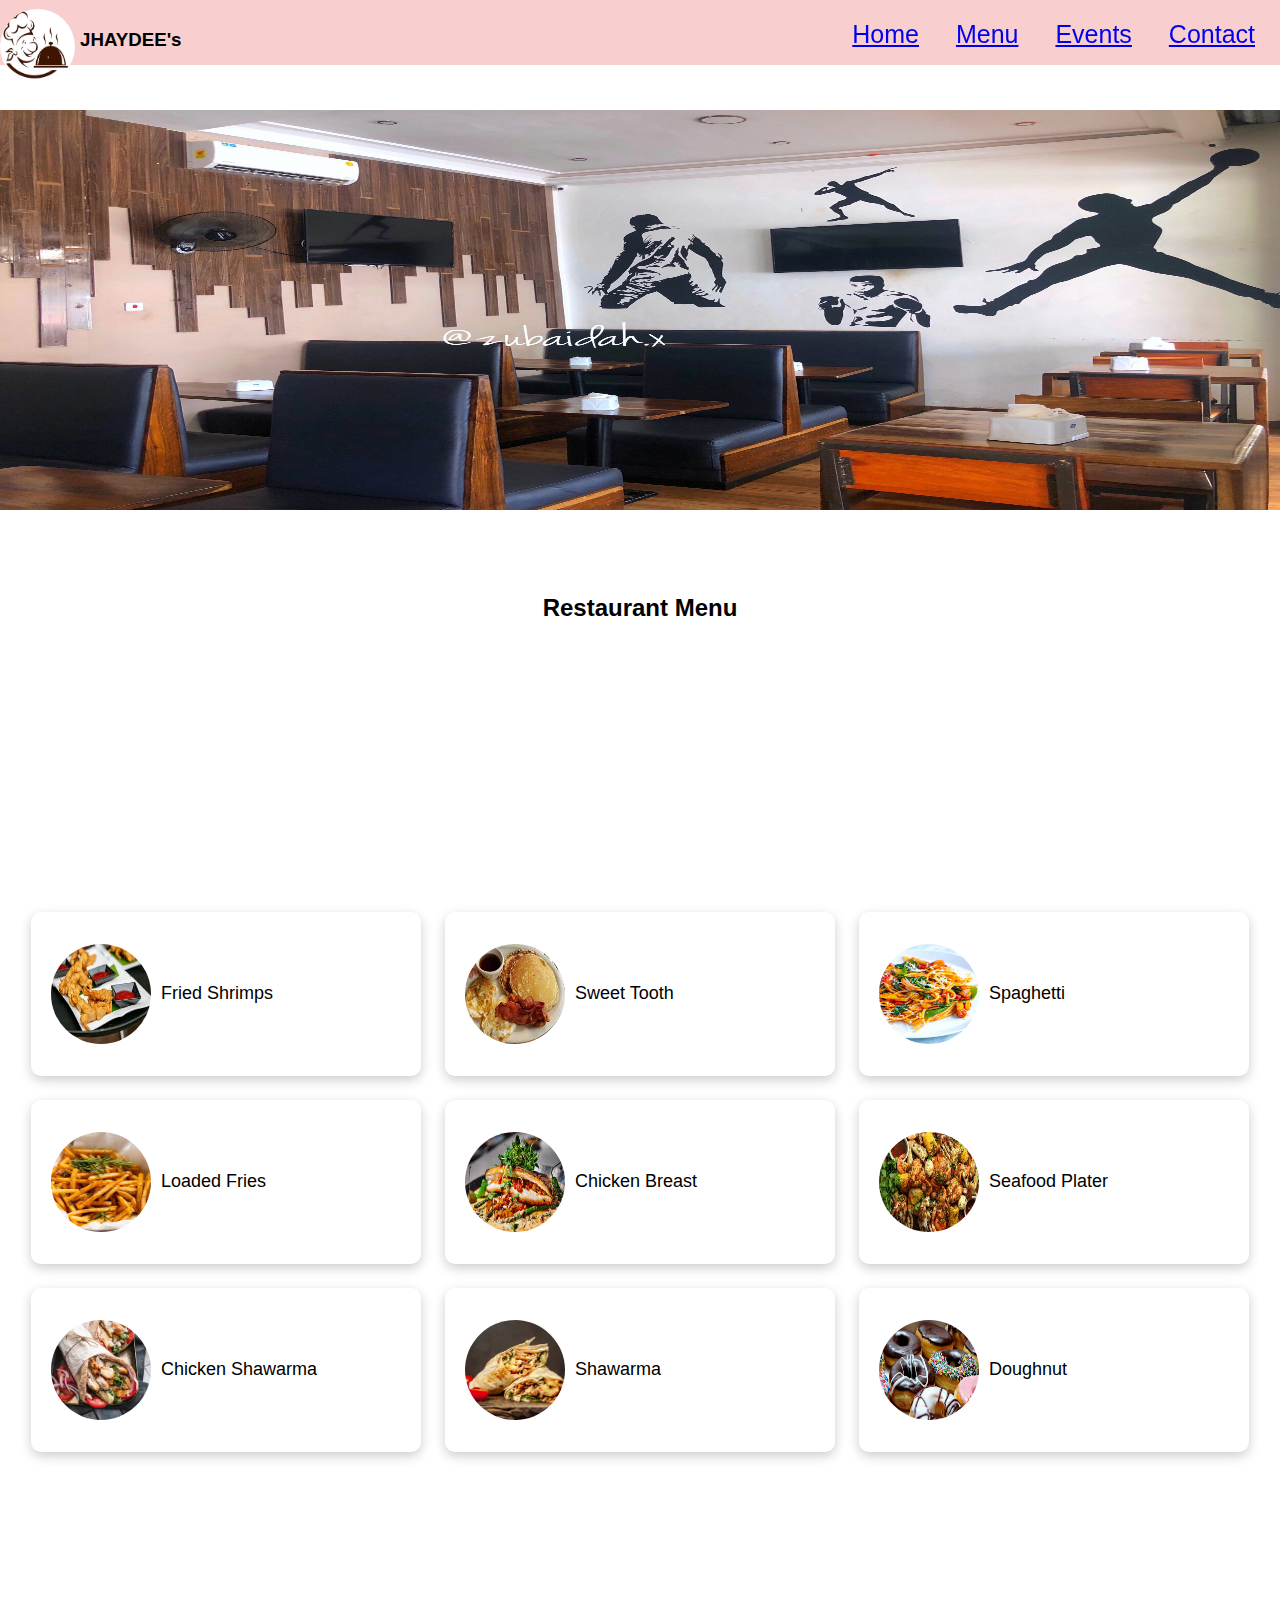
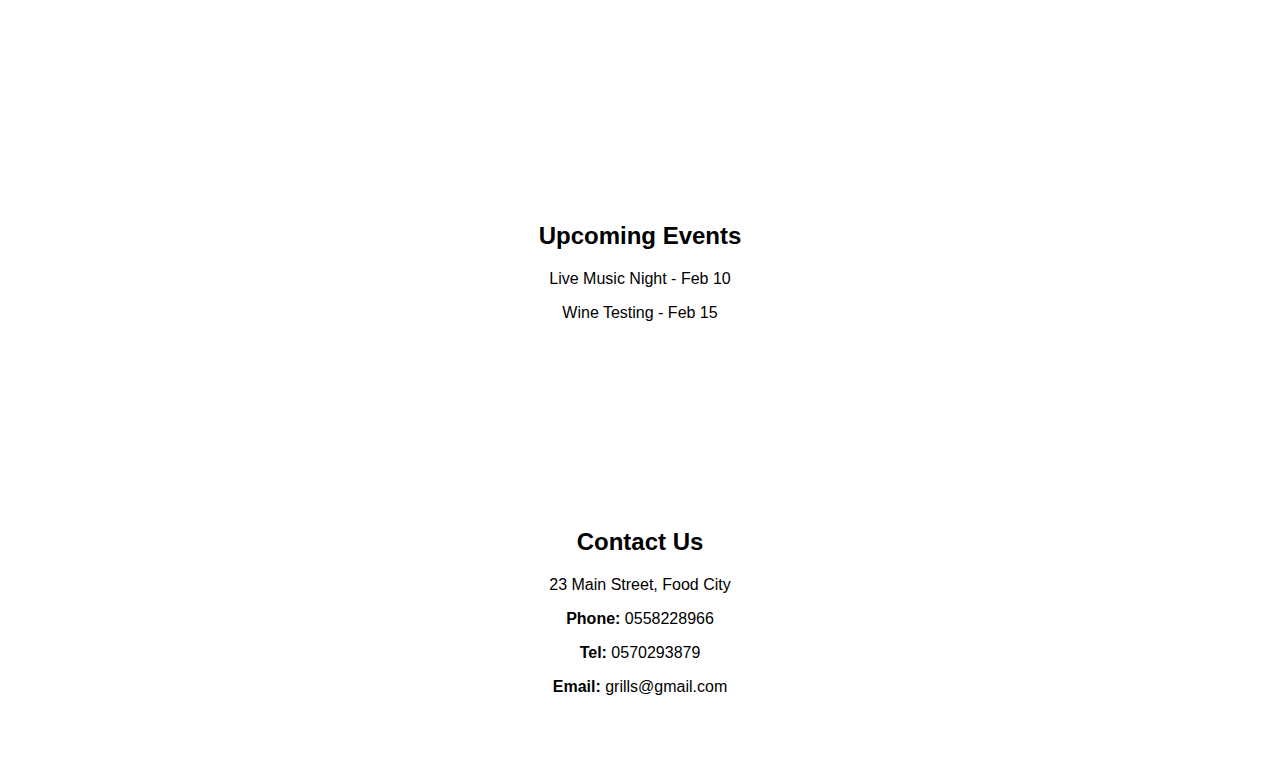
<file: index.html>
<!DOCTYPE html>
<html lang="en">
  <head>
    <title>Grills</title>
    <link rel="stylesheet" href="stylesheets/index.css" />
  </head>
  <body>
    <nav>
      <img src="images/logo.jpg" alt="restaurant logo" />
      <h3>JHAYDEE's</h3>
      <div>
        <a href="#home">Home</a>
        <a href="#menu">Menu</a>
        <a href="#events">Events</a>
        <a href="#contact">Contact</a>
      </div>
    </nav>
    <section id="home">
      <img src="images/rest.jpeg" alt="Resturant" />
    </section>
    <h2>Restaurant Menu</h2>
    <section id="menu">
      <table>
        <tr>
          <td>
            <div class="menu-card">
              <div class="menu-item" onclick="togglePrice('1')">
                <div class="menu-item-container">
                  <img src="images/shrimp.jpeg" alt="Shrimps" />
                  <p>Fried Shrimps</p>
                </div>
                <span class="price" id="1">$100</span>
              </div>
            </div>
          </td>
          <td>
            <div class="menu-card">
              <div class="menu-item" onclick="togglePrice('2')">
                <div class="menu-item-container">
                  <img src="images/breakfast.jpeg" alt="Breakfast" />
                  <p>Sweet Tooth</p>
                </div>
                <span class="price" id="2">$12</span>
              </div>
            </div>
          </td>
          <td>
            <div class="menu-card">
              <div class="menu-item" onclick="togglePrice('3')">
                <div class="menu-item-container">
                  <img src="images/spag.jpeg" alt="spaghetti" />
                  <p>Spaghetti</p>
                </div>
                <span class="price" id="3">$70</span>
              </div>
            </div>
          </td>
        </tr>
        <tr>
          <td>
            <div class="menu-card">
              <div class="menu-item" onclick="togglePrice('4')">
                <div class="menu-item-container">
                  <img src="images/fries.jpeg" alt="fries" />
                  <p>Loaded Fries</p>
                </div>
                <span class="price" id="4">$150</span>
              </div>
            </div>
          </td>
          <td>
            <div class="menu-card">
              <div class="menu-item" onclick="togglePrice('5')">
                <div class="menu-item-container">
                  <img src="images/chicken.jpeg" alt="chicken" />
                  <p>Chicken Breast</p>
                </div>
                <span class="price" id="5">$50</span>
              </div>
            </div>
          </td>
          <td>
            <div class="menu-card">
              <div class="menu-item" onclick="togglePrice('6')">
                <div class="menu-item-container">
                  <img src="images/seafood.jpeg" alt="chicken" />
                  <p>Seafood Plater</p>
                </div>
                <span class="price" id="6">$250</span>
              </div>
            </div>
          </td>
        </tr>
        <tr>
          <td>
            <div class="menu-card">
              <div class="menu-item" onclick="togglePrice('7')">
                <div class="menu-item-container">
                  <img
                    src="images/chicken shawarma.jpeg"
                    alt="chicken shawarma"
                  />
                  <p>Chicken Shawarma</p>
                </div>
                <span class="price" id="7">$150</span>
              </div>
            </div>
          </td>
          <td>
            <div class="menu-card">
              <div class="menu-item" onclick="togglePrice('8')">
                <div class="menu-item-container">
                  <img src="images/shawarma.jpeg" alt="shawarma" />
                  <p>Shawarma</p>
                </div>
                <span class="price" id="8">$150</span>
              </div>
            </div>
          </td>
          <td>
            <div class="menu-card">
              <div class="menu-item" onclick="togglePrice('9')">
                <div class="menu-item-container">
                  <img src="images/doughnut.jpeg" alt="doughnut" />
                  <p>Doughnut</p>
                </div>
                <span class="price" id="9">$60</span>
              </div>
            </div>
          </td>
        </tr>
      </table>
    </section>
    <section id="events">
      <h2>Upcoming Events</h2>
      <p>Live Music Night - Feb 10</p>
      <p>Wine Testing - Feb 15</p>
    </section>
    <section id="contact">
      <h2>Contact Us</h2>
      <p>23 Main Street, Food City</p>
      <p><b>Phone:</b> 0558228966</p>
      <p><b>Tel:</b> 0570293879</p>
      <p><b>Email:</b> grills@gmail.com</p>
    </section>
    <script src="script.js"></script>
  </body>
</html>
</file>
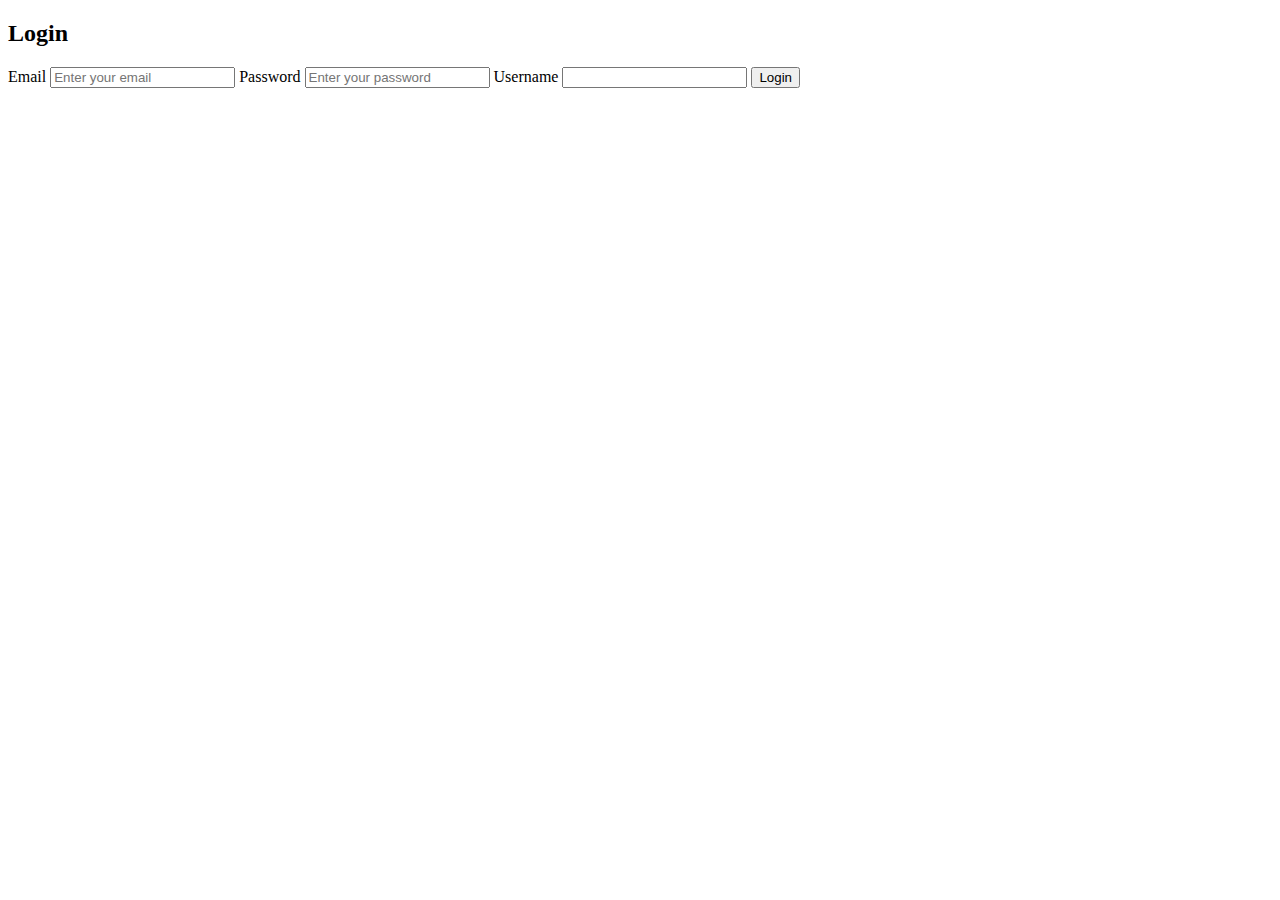
<file: admin/login.html>
<!DOCTYPE html>
<html lang="en">
  <head>
    <title>Login Page</title>
  </head>
  <body>
    <div class="login-container">
      <h2>Login</h2>
      <form>
        <label for="email">Email</label>
        <input
          type="email"
          id="email"
          placeholder="Enter your email"
          required
        />
        <label for="password">Password</label>
        <input
          type="password"
          id="password"
          placeholder="Enter your password"
          required
        />
        <label for="username">Username</label>
        <input type="username" />
        <button type="submit">Login</button>
      </form>
    </div>
  </body>
</html>
</file>
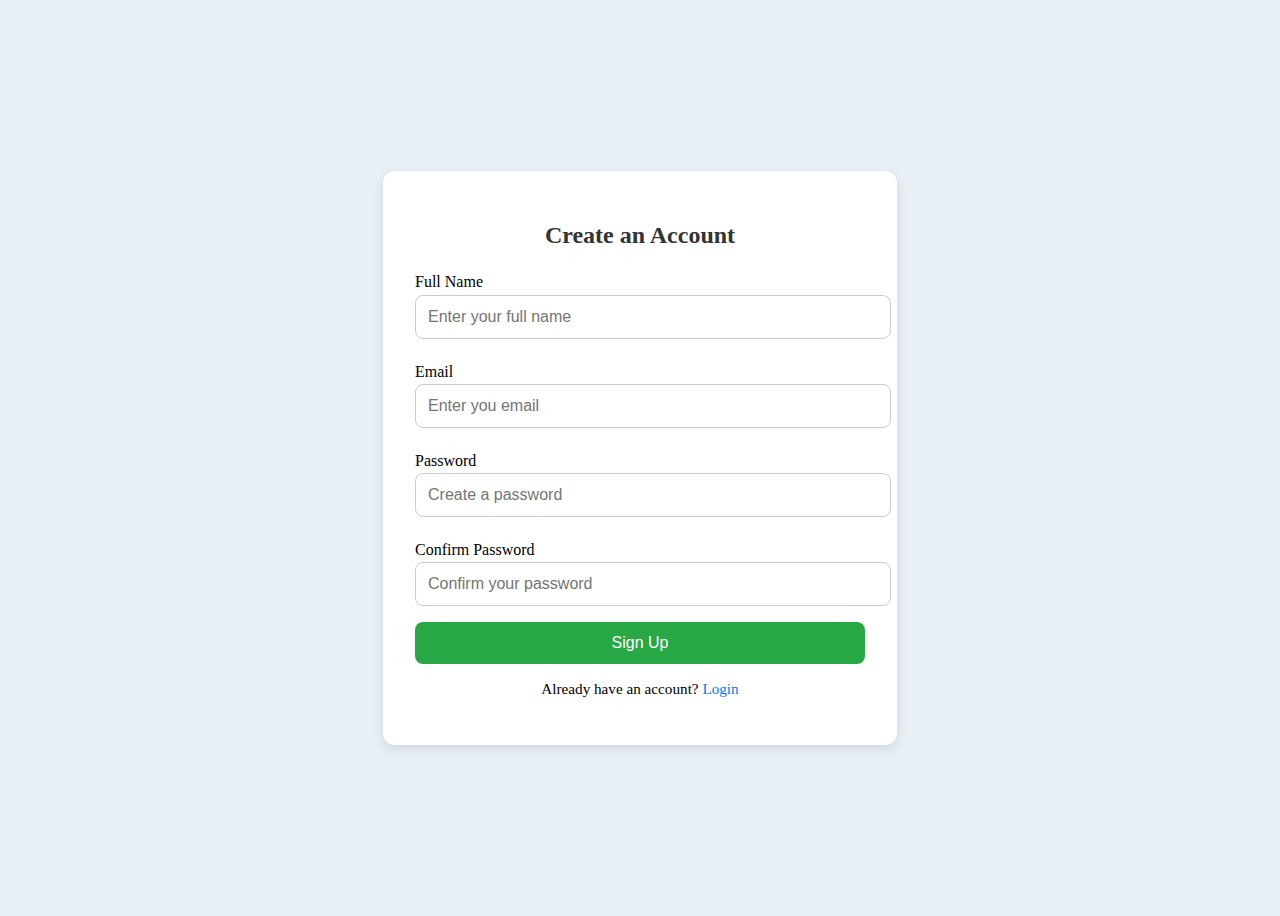
<file: admin/signup.html>
<!DOCTYPE html>
<html lang="en">
  <head>
    <title>Sign Up</title>
    <link rel="stylesheet" href="../stylesheets/admin/signup.css" />
  </head>
  <body>
    <div class="signup">
      <h2>Create an Account</h2>
      <form>
        <label for="name">Full Name</label>
        <input type="text" id="name" placeholder="Enter your full name" />
        <label for="email">Email</label>
        <input type="email" id="email" placeholder="Enter you email" />
        <label for="password">Password</label>
        <input
          type="password"
          id="password"
          placeholder="Create a password  "
        />
        <label for="confirm">Confirm Password</label>
        <input
          type="password"
          id="confirm"
          placeholder="Confirm your password"
          required
        />

        <button type="submit">Sign Up</button>

        <p class="login-link">
          Already have an account? <a href="login.html">Login</a>
        </p>
      </form>
    </div>
  </body>
</html>
</file>
<file: stylesheets/index.css>
body {
  font-family: Arial, sans-serif;
  margin: 0;
  padding: 0;
  text-align: center;
  /* background-color: beige; */
}
nav {
  background: #f9cece;
  padding: 10px 80px;
  position: fixed;
  width: 100%;
  height: 45px;
  top: 0;
  left: 0;
  display: flex;
}
nav div {
  /* color: black; */
  position: fixed;
  top: 20px;
  right: 10px;
  text-decoration: none;
  font-size: 25px;
  text-align: right;
}
nav a {
  margin: 0 15px;
  text-align: ;
}
nav img {
  position: fixed;
  width: 75px;
  height: 75px;
  left: 0;
  top: 1%;
  right: 1%;
  border-radius: 50%;
}
section {
  padding: 60px 0px;
  margin-top: 50px;
}
#home img {
  width: 100%;
  height: 400px;
}
/* .menu img {
  max-width: 100%;
  height: auto;
  border-radius: 2%;
} */

#menu {
  font-family: Arial, sans-serif;
  display: flex;
  justify-content: center;
  align-items: center;
  height: 100vh;
}
.menu-card {
  background: white;
  margin: 10px;
  padding: 20px;
  border-radius: 10px;
  box-shadow: 0 4px 12px rgba(0, 0, 0, 0.2);
  width: 350px;
  text-align: center;
  transition: transform 0.3s ease-in-out;
}
.menu-card:hover {
  transform: scale(1.05);
}
.menu-card h2 {
  margin-bottom: 15px;
  color: #333;
  font-size: 24px;
  text-transform: uppercase;
  letter-spacing: 1px;
}
.menu-item {
  display: flex;
  justify-content: space-between;
  align-items: center;
  padding: 12px 0;
  border-bottom: 1px solid #ddd;
  font-size: 18px;
}
.menu-item:last-child {
  border-bottom: none;
}
.menu-item p {
  margin: 0;
  font-weight: 500;
  flex: 1;
}
.menu-item span {
  font-weight: bold;
  color: #e74c3c;
}
.menu-item img {
  width: 100px;
  height: 100px;
  border-radius: 50%;
  margin-right: 10px;
}
.menu-footer {
  margin-top: 20px;
  font-size: 14px;
  color: #777;
}
.menu-item-container {
  display: flex;
  align-items: center;
}
.price {
  display: none;
}
.price.show {
  display: inline;
}

/* Use a media query to add a breakpoint at 800px:
@media screen and (max-width: 800px) {
  #main {
    width: 100%; The width is 100%, when the viewport is 800px or smaller
  }
} */
</file>
<file: stylesheets/admin/signup.css>
body {
  background: #e9f0f5;
  display: flex;
  justify-content: center;
  align-items: center;
  height: 100vh;
}
.signup {
  background-color: white;
  padding: 2rem;
  border-radius: 12px;
  box-shadow: 0 4px 12px rgba(0, 0, 0, 0.1);
  width: 100%;
  max-width: 450px;
}
.signup h2 {
  margin-bottom: 1.5rem;
  text-align: center;
  color: #333;
}
form label {
  display: block;
  margin: 0.5rem 0 0.2rem;
  font-weight: 500;
}
form input {
  width: 100%;
  padding: 0.75rem;
  margin-bottom: 1rem;
  border: 1px solid #ccc;
  border-radius: 8px;
  font-size: 1rem;
}
form button {
  width: 100%;
  padding: 0.75rem;
  background-color: #28a745;
  color: white;
  font-size: 1rem;
  border: none;
  border-radius: 8px;
  cursor: pointer;
  transition: background 0.3s ease;
}
form button:hover {
  background-color: #218838;
}
.login-link {
  margin-top: 1rem;
  text-align: center;
  font-size: 0.95rem;
}
.login-link a {
  color: #007bff;
  text-decoration: none;
}
.login-link a:hover {
  text-decoration: underline;
}
</file>
